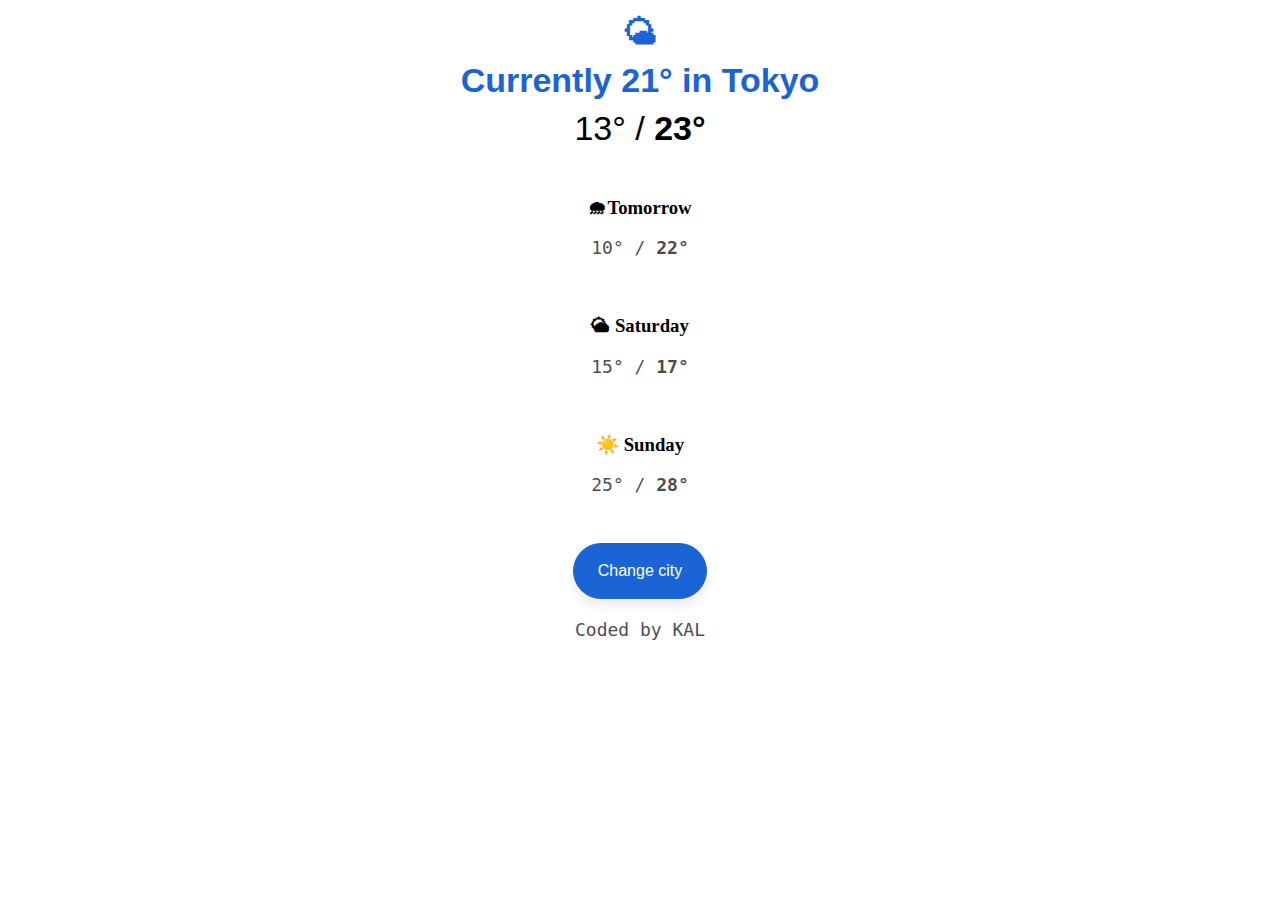
<file: ShecodesbasicsChallenges/Homework.html>
<!DOCTYPE html>
<html lang="en">
  <head>
    <meta charset="UTF-8" />
    <meta name="viewport" content="width=device-width, initial-scale=1.0" />
    <title>weatherapphw</title>
  </head>
  <style>
    h1 {
      color: #1a64d6;
      text-align: center;
      font-family: Helvetica, Arial, sans-serif;
      font-size: 34px;
      line-height: 48px;
      margin: 0;
      display: block;
      font-weight: bold;
    }
    h2 {
      margin: 0;
      font-size: 34px;
      line-height: 48px;
      font-weight: 400;
      text-align: center;
      font-family: Helvetica, Arial, sans-serif;
      display: block;
    }
    h3 {
      display: block;
      font-size: 1.17em;
      font-weight: bold;
    }
    p {
      font-size: 18px;
      opacity: 0.7;
      text-align: center;
      font-family: monospace;
      display: block;
    }
    ul {
      display: block;
      list-style-type: disc;
      margin-inline-start: 0px;
      margin-inline-end: 0px;
      padding-inline-start: 40px;
      padding: 0;
    }
    li {
      list-style: none;
      text-align: center;
      padding: 10px 0;
      border-radius: 10px;
      transition: all 200ms ease-in-out;
      max-width: 400px;
      margin: 0 auto;
    }
    li:hover {
      background: #fffbef;
    }
    button {
      display: block;
      margin: 20px auto;
      border: 1px solid #1a64d6;
      background: #1a64d6;
      color: #fff;
      font-size: 16px;
      line-height: 22px;
      padding: 16px 24px;
      border-radius: 30px;
      transition: all 200ms ease;
      box-shadow: rgba(37, 39, 89, 0.08) 0px 8px 8px 0;
      cursor: pointer;
    }

    button:hover {
      background: white;
      color: #1a64d6;
      border: 1px solid #1a64d6;
    }
  </style>
  <body>
    <h1>
      🌤
      <br />
      Currently 21° in Tokyo
    </h1>
    <h2>13° / <strong>23°</strong></h2>
    <ul>
      <li>
        <h3>🌧Tomorrow</h3>
        <p>10° / <strong>22°</strong></p>
      </li>
      <li>
        <h3>🌥 Saturday</h3>
        <p>15° / <strong>17°</strong></p>
      </li>
      <li>
        <h3>☀️ Sunday</h3>
        <p>25° / <strong>28°</strong></p>
      </li>
    </ul>

    <button>Change city</button>
    <p>Coded by KAL</p>
  </body>
</html>
</file>
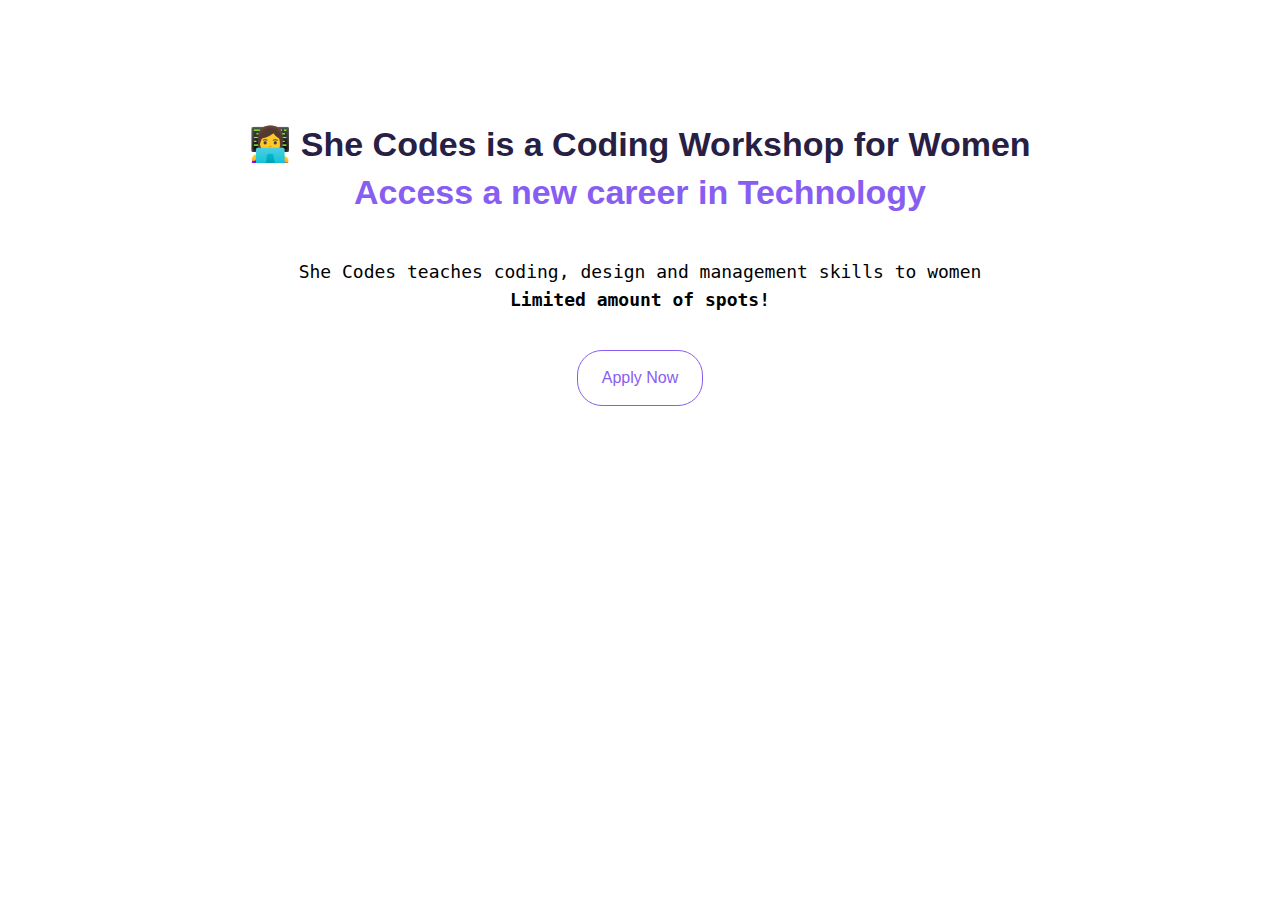
<file: ShecodesbasicsChallenges/If else statements.html>
<!DOCTYPE html>
<html lang="en">
  <head>
    <meta charset="UTF-8" />
    <meta name="viewport" content="width=device-width, initial-scale=1.0" />
    <meta http-equiv="X-UA-Compatible" content="ie=edge" />
    <title>SheCodes</title>
    <style>
      body {
        font-family: Cerebri Sans, Helvetica, Arial, sans-serif;
      }
      section {
        margin: 120px 0;
      }
      h1,
      h2 {
        font-weight: 900;
        font-size: 34px;
        line-height: 48px;
        margin: 0;
      }
      h1 {
        color: #272044;
        text-align: center;
      }
      h2 {
        text-align: center;
        color: #885df1;
        padding: 0 0 24px;
      }
      p {
        font-size: 18px;
        line-height: 28px;
        font-family: PT Mono, monospace;
        text-align: center;
      }
      button {
        border-radius: 25px;
        margin: 0 auto;
        display: block;
        background-color: #fff;
        border: 1px solid #885df1;
        color: #885df1;
        font-size: 16px;
        line-height: 22px;
        padding: 16px 24px;
        text-decoration: none;
        transition: all 200ms ease;
      }
      button:hover {
        color: #fff;
        background: #885df1;
      }
    </style>
  </head>

  <body>
    <section>
      <h1>👩‍💻 She Codes is a Coding Workshop for Women</h1>
      <h2>Access a new career in Technology</h2>
      <p>
        She Codes teaches coding, design and management skills to women
        <br />
        <strong> Limited amount of spots! </strong>
      </p>
      <br />
      <button>Apply Now</button>
    </section>
    <script>
      let currentHour = prompt("What is the current hour?");
      if (currentHour < 12) {
        alert("Good morning");
      } else {
        if (currentHour > 18) {
          alert("Good evening");
        } else {
          alert("Good afternoon");
        }
      }
    </script>
  </body>
</html>
</file>
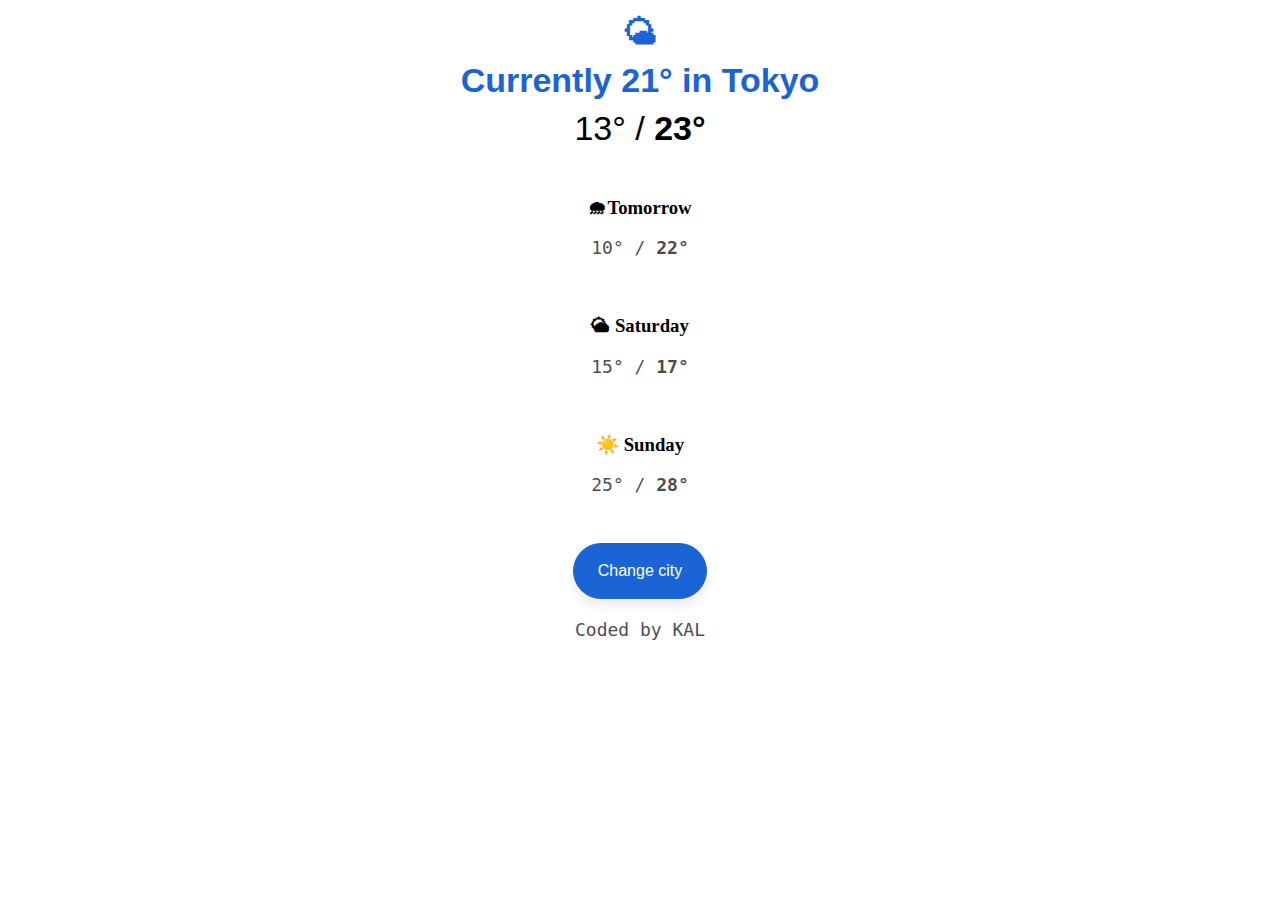
<file: ShecodesbasicsChallenges/Javascript Homework.html>
<!DOCTYPE html>
<html lang="en">
  <head>
    <meta charset="UTF-8" />
    <meta name="viewport" content="width=device-width, initial-scale=1.0" />
    <title>weatherappjavascript</title>
  </head>
  <style>
    h1 {
      color: #1a64d6;
      text-align: center;
      font-family: Helvetica, Arial, sans-serif;
      font-size: 34px;
      line-height: 48px;
      margin: 0;
      display: block;
      font-weight: bold;
    }
    h2 {
      margin: 0;
      font-size: 34px;
      line-height: 48px;
      font-weight: 400;
      text-align: center;
      font-family: Helvetica, Arial, sans-serif;
      display: block;
    }
    h3 {
      display: block;
      font-size: 1.17em;
      font-weight: bold;
    }
    p {
      font-size: 18px;
      opacity: 0.7;
      text-align: center;
      font-family: monospace;
      display: block;
    }
    ul {
      display: block;
      list-style-type: disc;
      margin-inline-start: 0px;
      margin-inline-end: 0px;
      padding-inline-start: 40px;
      padding: 0;
    }
    li {
      list-style: none;
      text-align: center;
      padding: 10px 0;
      border-radius: 10px;
      transition: all 200ms ease-in-out;
      max-width: 400px;
      margin: 0 auto;
    }
    li:hover {
      background: #fffbef;
    }
    button {
      display: block;
      margin: 20px auto;
      border: 1px solid #1a64d6;
      background: #1a64d6;
      color: #fff;
      font-size: 16px;
      line-height: 22px;
      padding: 16px 24px;
      border-radius: 30px;
      transition: all 200ms ease;
      box-shadow: rgba(37, 39, 89, 0.08) 0px 8px 8px 0;
      cursor: pointer;
    }

    button:hover {
      background: white;
      color: #1a64d6;
      border: 1px solid #1a64d6;
    }
  </style>
  <body>
    <h1>
      🌤
      <br />
      Currently 21° in Tokyo
    </h1>
    <h2>13° / <strong>23°</strong></h2>
    <ul>
      <li>
        <h3>🌧Tomorrow</h3>
        <p>10° / <strong>22°</strong></p>
      </li>
      <li>
        <h3>🌥 Saturday</h3>
        <p>15° / <strong>17°</strong></p>
      </li>
      <li>
        <h3>☀️ Sunday</h3>
        <p>25° / <strong>28°</strong></p>
      </li>
    </ul>

    <button>Change city</button>
    <p>Coded by KAL</p>
    <script>
      function changeCity() {
        let city = prompt("What city do you live in?");
        let temperature = prompt("What temperature is it?");
        let heading = document.querySelector("h1");
        if (temperature < 0) {
          heading.innerHTML =
            "☹️<br />Currently " + temperature + "°C in " + city;
        } else {
          heading.innerHTML =
            "😄<br />Currently " + temperature + "°C in " + city;
        }
      }
      let changeButton = document.querySelector("button");
      changeButton.addEventListener("click", changeCity);
    </script>
  </body>
</html>
</file>
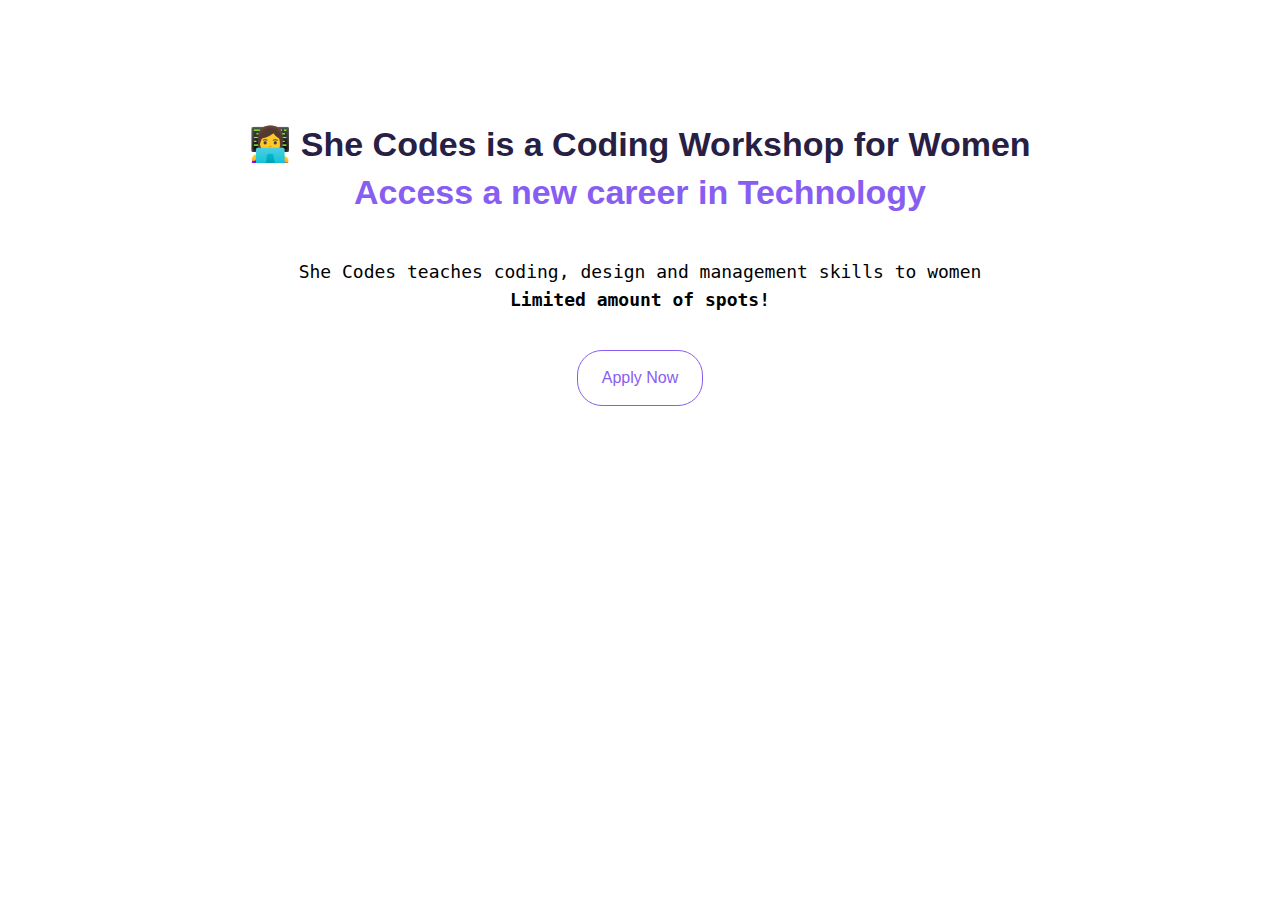
<file: ShecodesbasicsChallenges/jvs in html.html>
<!DOCTYPE html>
<html lang="en">
  <head>
    <meta charset="UTF-8" />
    <meta name="viewport" content="width=device-width, initial-scale=1.0" />
    <meta http-equiv="X-UA-Compatible" content="ie=edge" />
    <title>SheCodes</title>
    <style>
      body {
        font-family: Cerebri Sans, Helvetica, Arial, sans-serif;
      }
      section {
        margin: 120px 0;
      }
      h1,
      h2 {
        font-weight: 900;
        font-size: 34px;
        line-height: 48px;
        margin: 0;
      }
      h1 {
        color: #272044;
        text-align: center;
      }
      h2 {
        text-align: center;
        color: #885df1;
        padding: 0 0 24px;
      }
      p {
        font-size: 18px;
        line-height: 28px;
        font-family: PT Mono, monospace;
        text-align: center;
      }
      button {
        border-radius: 25px;
        margin: 0 auto;
        display: block;
        background-color: #fff;
        border: 1px solid #885df1;
        color: #885df1;
        font-size: 16px;
        line-height: 22px;
        padding: 16px 24px;
        text-decoration: none;
        transition: all 200ms ease;
      }
      button:hover {
        color: #fff;
        background: #885df1;
      }
    </style>
  </head>

  <body>
    <section>
      <h1>👩‍💻 She Codes is a Coding Workshop for Women</h1>
      <h2>Access a new career in Technology</h2>
      <p>
        She Codes teaches coding, design and management skills to women
        <br />
        <strong> Limited amount of spots! </strong>
      </p>
      <br />
      <button>Apply Now</button>
    </section>
    <script>
      let hometown = prompt("What is your hometown?");
      alert(hometown);

      let firstName = prompt("What is your first name");
      let lastName = prompt("What is your last name");

      let fullName = firstName + " " + lastName;
      alert(fullName);
    </script>
  </body>
</html>
</file>
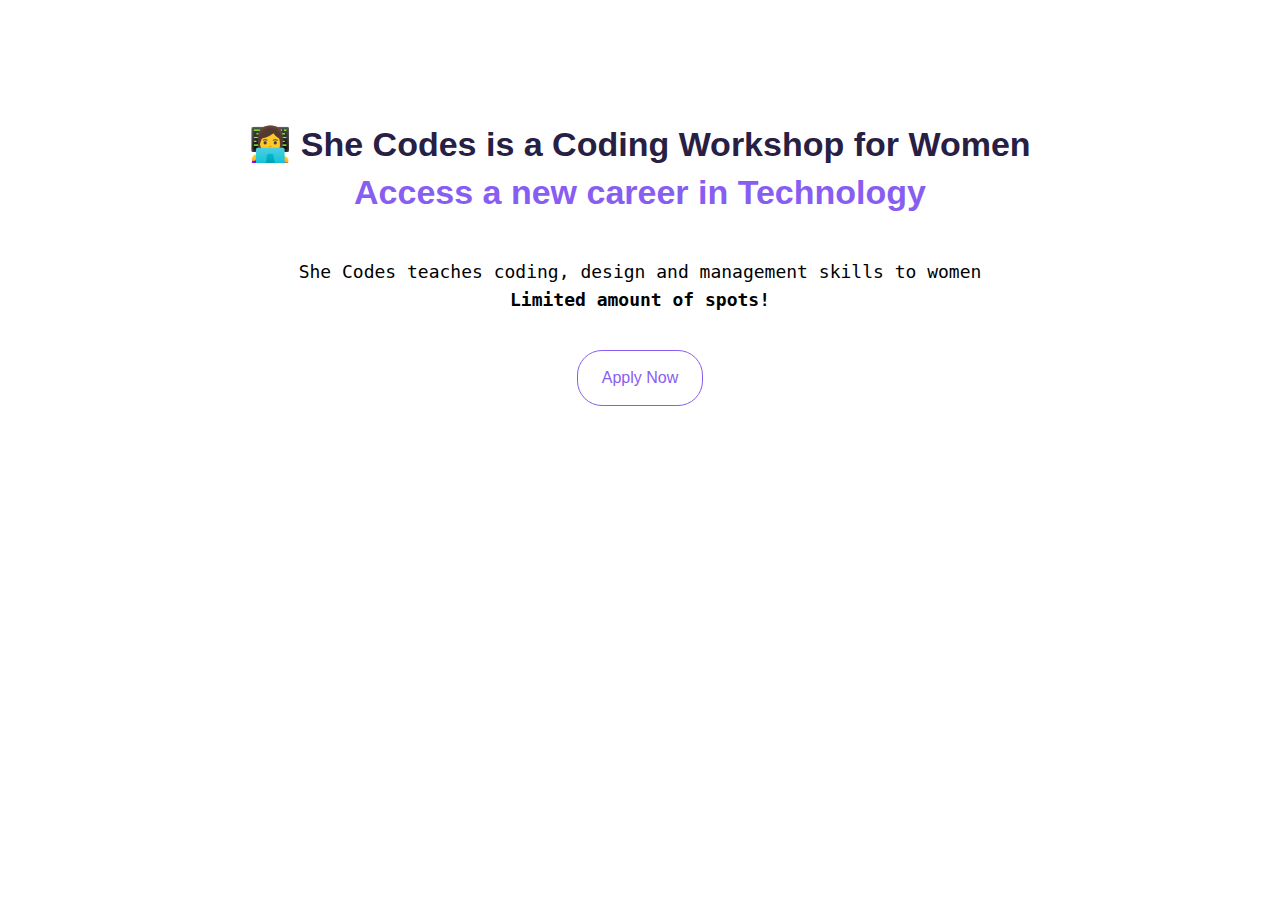
<file: ShecodesbasicsChallenges/Jvst Events.html>
<!DOCTYPE html>
<html lang="en">
  <head>
    <meta charset="UTF-8" />
    <meta name="viewport" content="width=device-width, initial-scale=1.0" />
    <meta http-equiv="X-UA-Compatible" content="ie=edge" />
    <title>SheCodes</title>
    <style>
      body {
        font-family: Cerebri Sans, Helvetica, Arial, sans-serif;
      }
      section {
        margin: 120px 0;
      }
      h1,
      h2 {
        font-weight: 900;
        font-size: 34px;
        line-height: 48px;
        margin: 0;
      }
      h1 {
        color: #272044;
        text-align: center;
      }
      h2 {
        text-align: center;
        color: #885df1;
        padding: 0 0 24px;
      }
      p {
        font-size: 18px;
        line-height: 28px;
        font-family: PT Mono, monospace;
        text-align: center;
      }
      button {
        border-radius: 25px;
        margin: 0 auto;
        display: block;
        background-color: #fff;
        border: 1px solid #885df1;
        color: #885df1;
        font-size: 16px;
        line-height: 22px;
        padding: 16px 24px;
        text-decoration: none;
        transition: all 200ms ease;
      }
      button:hover {
        color: #fff;
        background: #885df1;
      }
    </style>
  </head>

  <body>
    <section>
      <h1>👩‍💻 She Codes is a Coding Workshop for Women</h1>
      <h2>Access a new career in Technology</h2>
      <p>
        She Codes teaches coding, design and management skills to women
        <br />
        <strong> Limited amount of spots! </strong>
      </p>
      <br />
      <button>Apply Now</button>
    </section>
    <script>
      function apply() {
        let firstName = prompt("What is your first name?");
        let age = prompt("How old are you?");
        let heading = document.querySelector("h1");
        if (age >= 18) {
          heading.innerHTML = "Hi " + firstName + "! Welcome to SheCodes 👩‍💻";
        } else {
          heading.innerHTML =
            "Sorry " + firstName + ", you can't apply to SheCodes.";
        }
      }

      let applyButton = document.querySelector("button");
      applyButton.addEventListener("click", apply);
    </script>
  </body>
</html>
</file>
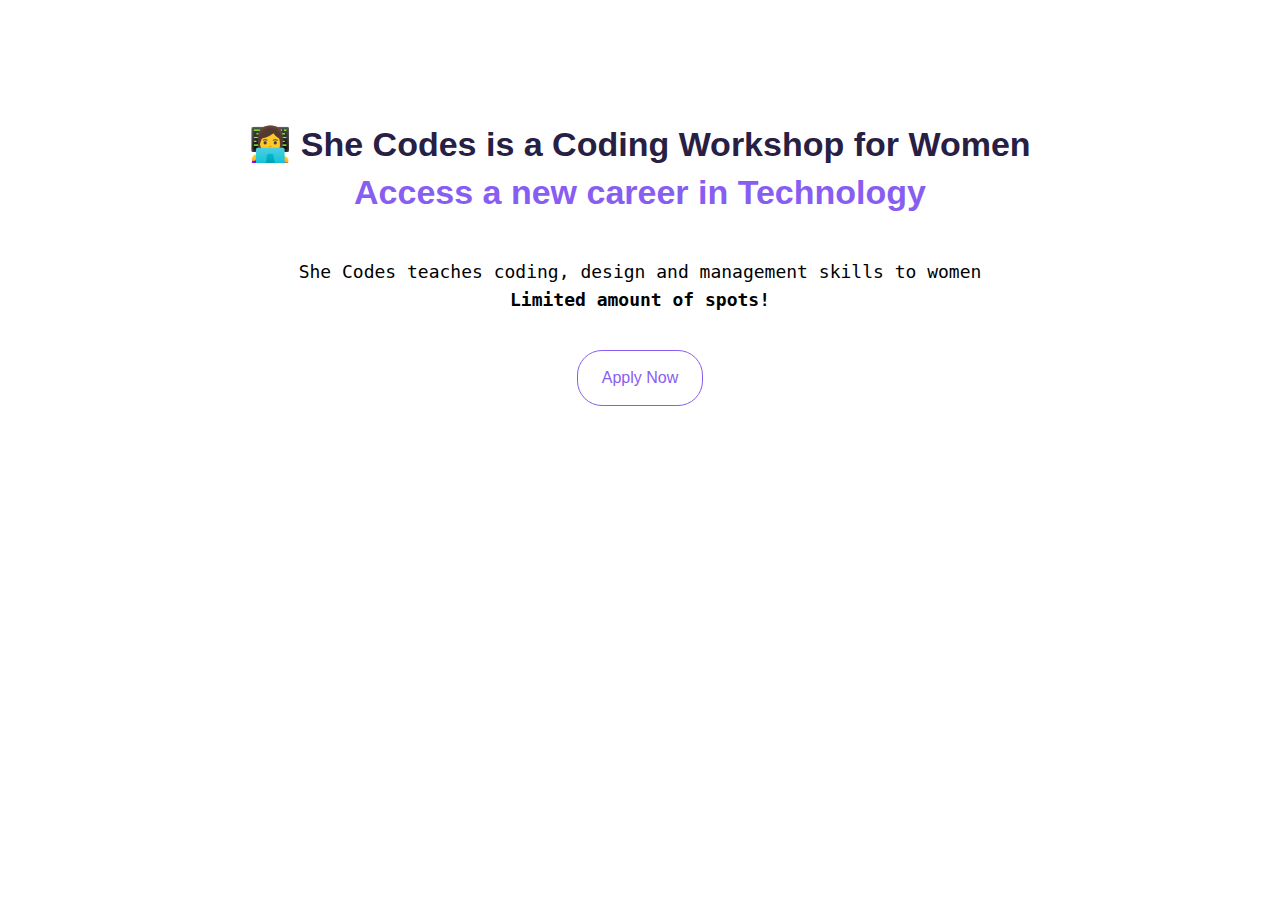
<file: ShecodesbasicsChallenges/Jvst functions.html>
<!DOCTYPE html>
<html lang="en">
  <head>
    <meta charset="UTF-8" />
    <meta name="viewport" content="width=device-width, initial-scale=1.0" />
    <meta http-equiv="X-UA-Compatible" content="ie=edge" />
    <title>SheCodes</title>
    <style>
      body {
        font-family: Cerebri Sans, Helvetica, Arial, sans-serif;
      }
      section {
        margin: 120px 0;
      }
      h1,
      h2 {
        font-weight: 900;
        font-size: 34px;
        line-height: 48px;
        margin: 0;
      }
      h1 {
        color: #272044;
        text-align: center;
      }
      h2 {
        text-align: center;
        color: #885df1;
        padding: 0 0 24px;
      }
      p {
        font-size: 18px;
        line-height: 28px;
        font-family: PT Mono, monospace;
        text-align: center;
      }
      button {
        border-radius: 25px;
        margin: 0 auto;
        display: block;
        background-color: #fff;
        border: 1px solid #885df1;
        color: #885df1;
        font-size: 16px;
        line-height: 22px;
        padding: 16px 24px;
        text-decoration: none;
        transition: all 200ms ease;
      }
      button:hover {
        color: #fff;
        background: #885df1;
      }
    </style>
  </head>

  <body>
    <section>
      <h1>👩‍💻 She Codes is a Coding Workshop for Women</h1>
      <h2>Access a new career in Technology</h2>
      <p>
        She Codes teaches coding, design and management skills to women
        <br />
        <strong> Limited amount of spots! </strong>
      </p>
      <br />
      <button>Apply Now</button>
    </section>
    <script>
      function askForCountry() {
        let country = prompt("What's your country?").toLowerCase().trim();

        if (country === "brazil" || country === "portugal") {
          alert("You speak Portuguese! Boa pá!");
        } else {
          alert("You speak another language");
        }
      }

      askForCountry();
    </script>
  </body>
</html>
</file>
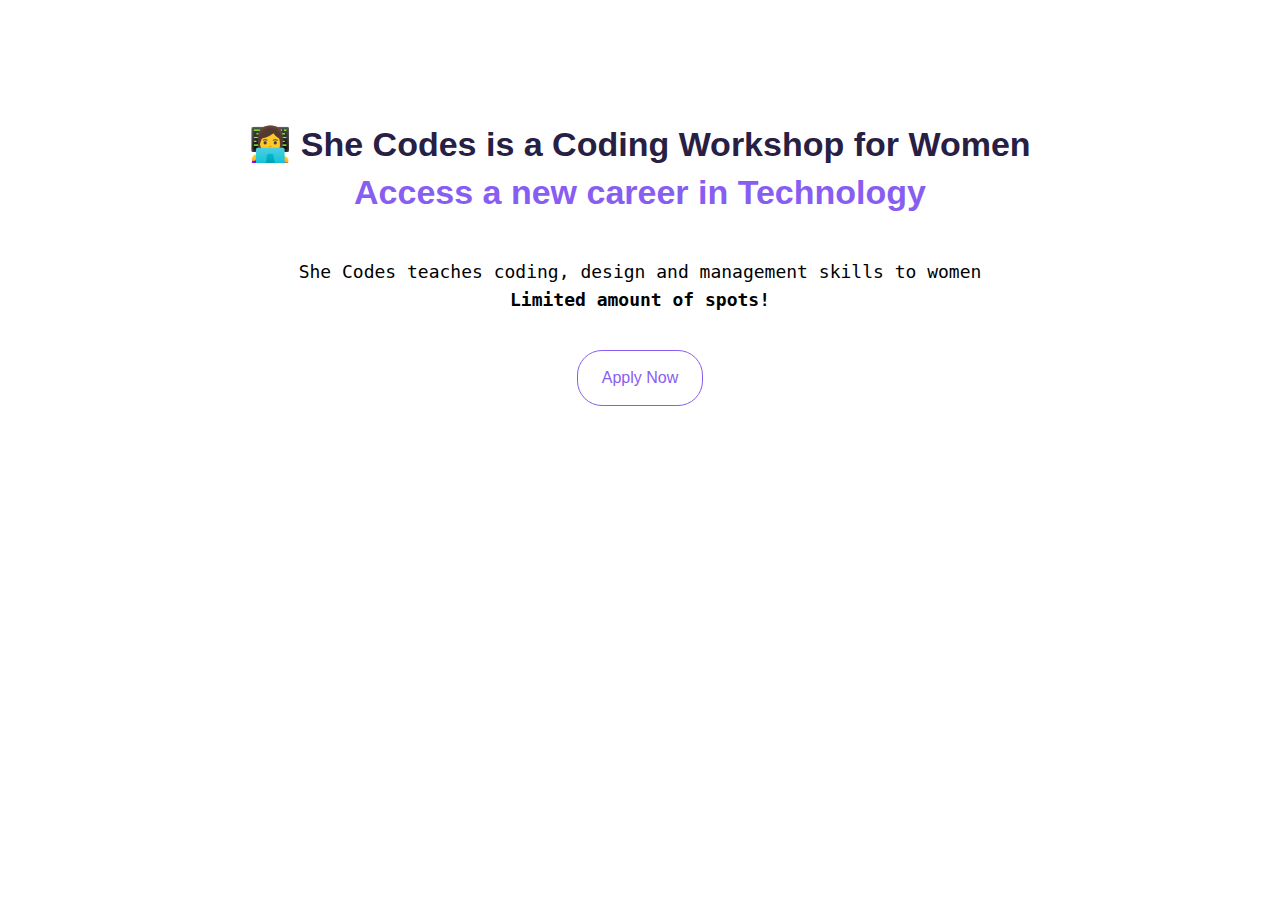
<file: ShecodesbasicsChallenges/Jvst if statements.html>
<!DOCTYPE html>
<html lang="en">
  <head>
    <meta charset="UTF-8" />
    <meta name="viewport" content="width=device-width, initial-scale=1.0" />
    <meta http-equiv="X-UA-Compatible" content="ie=edge" />
    <title>SheCodes</title>
    <style>
      body {
        font-family: Cerebri Sans, Helvetica, Arial, sans-serif;
      }
      section {
        margin: 120px 0;
      }
      h1,
      h2 {
        font-weight: 900;
        font-size: 34px;
        line-height: 48px;
        margin: 0;
      }
      h1 {
        color: #272044;
        text-align: center;
      }
      h2 {
        text-align: center;
        color: #885df1;
        padding: 0 0 24px;
      }
      p {
        font-size: 18px;
        line-height: 28px;
        font-family: PT Mono, monospace;
        text-align: center;
      }
      button {
        border-radius: 25px;
        margin: 0 auto;
        display: block;
        background-color: #fff;
        border: 1px solid #885df1;
        color: #885df1;
        font-size: 16px;
        line-height: 22px;
        padding: 16px 24px;
        text-decoration: none;
        transition: all 200ms ease;
      }
      button:hover {
        color: #fff;
        background: #885df1;
      }
    </style>
  </head>

  <body>
    <section>
      <h1>👩‍💻 She Codes is a Coding Workshop for Women</h1>
      <h2>Access a new career in Technology</h2>
      <p>
        She Codes teaches coding, design and management skills to women
        <br />
        <strong> Limited amount of spots! </strong>
      </p>
      <br />
      <button>Apply Now</button>
    </section>
    <script>
      let age = prompt("How old are you?");
      if (age < 18) {
        alert("You cannot apply");
      }

      if (age >= 18) {
        alert("You can apply");
      }
    </script>
  </body>
</html>
</file>
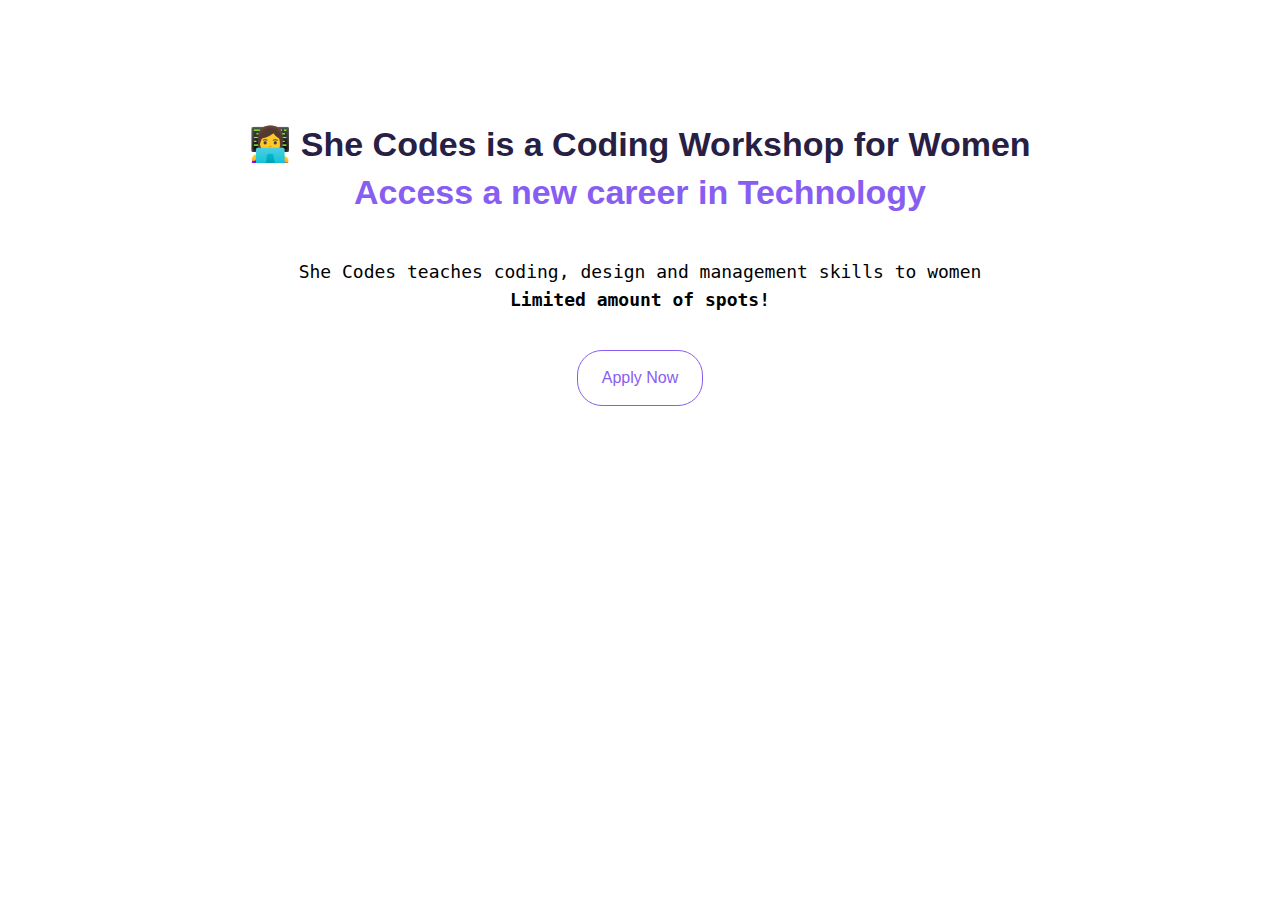
<file: ShecodesbasicsChallenges/Jvst logical operators.html>
<!DOCTYPE html>
<html lang="en">
  <head>
    <meta charset="UTF-8" />
    <meta name="viewport" content="width=device-width, initial-scale=1.0" />
    <meta http-equiv="X-UA-Compatible" content="ie=edge" />
    <title>SheCodes</title>
    <style>
      body {
        font-family: Cerebri Sans, Helvetica, Arial, sans-serif;
      }
      section {
        margin: 120px 0;
      }
      h1,
      h2 {
        font-weight: 900;
        font-size: 34px;
        line-height: 48px;
        margin: 0;
      }
      h1 {
        color: #272044;
        text-align: center;
      }
      h2 {
        text-align: center;
        color: #885df1;
        padding: 0 0 24px;
      }
      p {
        font-size: 18px;
        line-height: 28px;
        font-family: PT Mono, monospace;
        text-align: center;
      }
      button {
        border-radius: 25px;
        margin: 0 auto;
        display: block;
        background-color: #fff;
        border: 1px solid #885df1;
        color: #885df1;
        font-size: 16px;
        line-height: 22px;
        padding: 16px 24px;
        text-decoration: none;
        transition: all 200ms ease;
      }
      button:hover {
        color: #fff;
        background: #885df1;
      }
    </style>
  </head>

  <body>
    <section>
      <h1>👩‍💻 She Codes is a Coding Workshop for Women</h1>
      <h2>Access a new career in Technology</h2>
      <p>
        She Codes teaches coding, design and management skills to women
        <br />
        <strong> Limited amount of spots! </strong>
      </p>
      <br />
      <button>Apply Now</button>
    </section>
    <script>
      let country = prompt("What country are you from?");

      country = country.toLowerCase().trim();

      if (country === "brazil" || country === "portugal") {
        alert("You speak Portuguese");
      } else {
        alert("Learn Portuguese!");
      }
    </script>
  </body>
</html>
</file>
